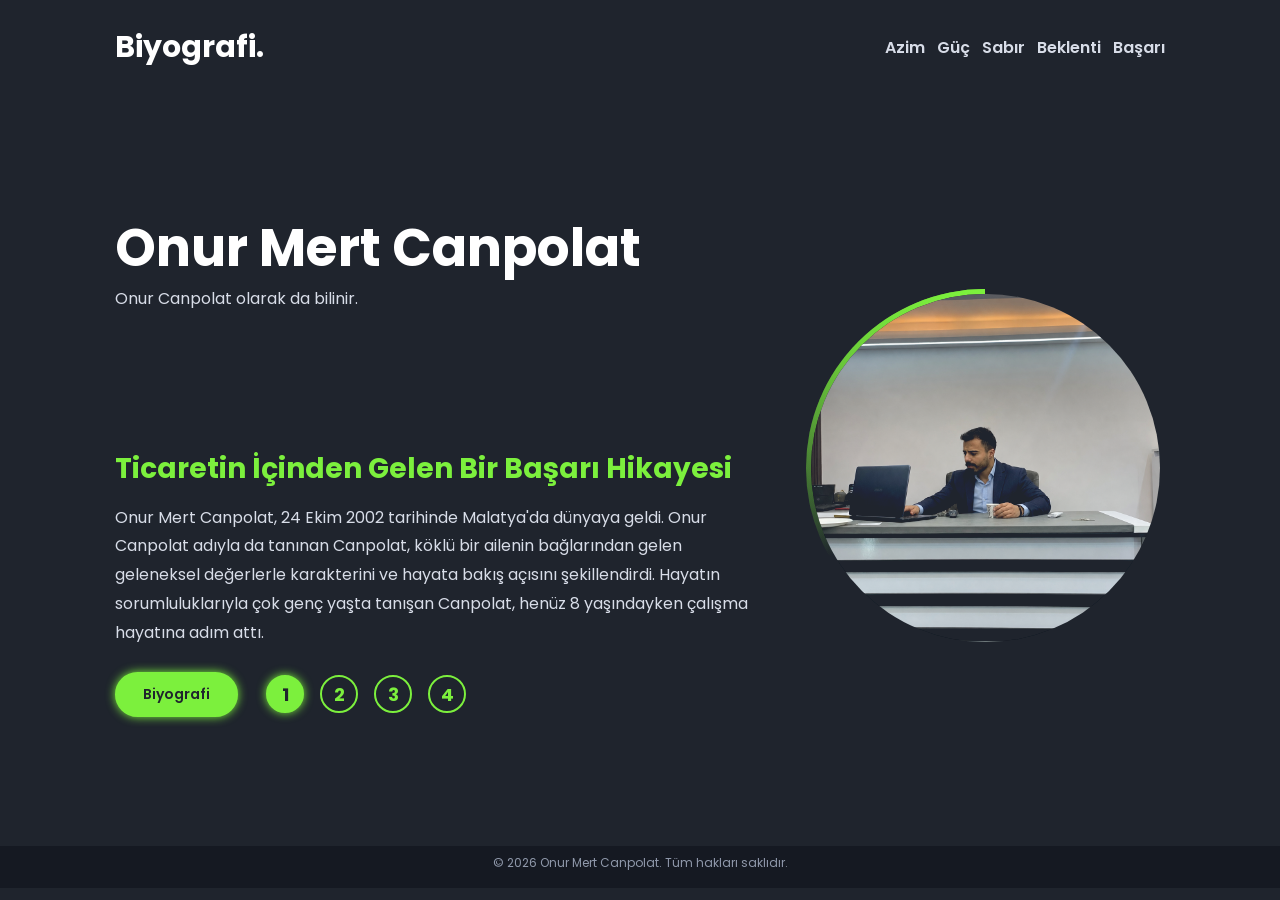
<file: index.html>
<!DOCTYPE html>
<html lang="tr">
<head>
    <meta charset="UTF-8">
    <meta name="viewport" content="width=device-width, initial-scale=1.0">
    <meta name="theme-color" content="#151922">
    <meta name="description" content="Onur Mert Canpolat, Onur Canpolat adıyla da bilinen Malatyalı iş insanı. Canpolat Galeri, ticaret hayatı ve başarı hikayesi.">
    <meta name="keywords" content="Onur Mert Canpolat, Onur Canpolat, Onurmert Canpolat, Onur Canpolat kimdir, Canpolat Galeri, Malatya galeri, Malatya iş insanı, biyografi">
    <meta name="author" content="Onur Mert Canpolat">
    <meta name="robots" content="index, follow">

    <meta property="og:type" content="website">
    <meta property="og:locale" content="tr_TR">
    <meta property="og:title" content="Onur Mert Canpolat | Biyografi">
    <meta property="og:description" content="Onur Mert Canpolat, Onur Canpolat adıyla da bilinen Malatyalı iş insanı. Canpolat Galeri ve başarı hikayesi.">
    <meta property="og:image" content="onur2/4.png">
    <meta property="og:url" content="https://onurcanpolat.wiki/">
    <meta property="og:site_name" content="Onur Mert Canpolat">

    <meta name="twitter:card" content="summary_large_image">
    <meta name="twitter:title" content="Onur Mert Canpolat | Biyografi">
    <meta name="twitter:description" content="Onur Mert Canpolat, Onur Canpolat adıyla da bilinen Malatyalı iş insanı. Canpolat Galeri ve başarı hikayesi.">
    <meta name="twitter:image" content="onur2/4.png">

    <title>Onur Mert Canpolat | Onur Canpolat Biyografi</title>
    <link rel="canonical" href="https://onurcanpolat.wiki/">
    <link rel="stylesheet" href="index.css">
    <link rel="icon" href="favicon.svg" type="image/svg+xml">
    <link rel="manifest" href="site.webmanifest">

    <script type="application/ld+json">
    {
        "@context": "https://schema.org",
        "@graph": [
            {
                "@type": "Person",
                "@id": "https://onurcanpolat.wiki/#person",
                "name": "Onur Mert Canpolat",
                "alternateName": ["Onur Canpolat", "Onurmert Canpolat"],
                "birthDate": "2002-10-24",
                "birthPlace": {
                    "@type": "Place",
                    "name": "Malatya, Türkiye"
                },
                "jobTitle": "İş İnsanı",
                "description": "Malatya'da ticaret hayatı ve Canpolat Galeri ile tanınan genç iş insanı.",
                "image": "https://onurcanpolat.wiki/onur2/4.png",
                "worksFor": {
                    "@id": "https://onurcanpolat.wiki/#business"
                }
            },
            {
                "@type": "AutoDealer",
                "@id": "https://onurcanpolat.wiki/#business",
                "name": "Canpolat Galeri",
                "address": {
                    "@type": "PostalAddress",
                    "addressLocality": "Malatya",
                    "addressCountry": "TR"
                },
                "founder": {
                    "@id": "https://onurcanpolat.wiki/#person"
                }
            }
        ]
    }
    </script>
</head>
<body>
    <nav class="navbar" aria-label="Ana menü">
        <a href="#" class="logo">Biyografi.</a>
        <ul>
            <li><a href="#">Azim</a></li>
            <li><a href="#">Güç</a></li>
            <li><a href="#">Sabır</a></li>
            <li><a href="#">Beklenti</a></li>
            <li><a href="#">Başarı</a></li>
        </ul>
    </nav>

    <div class="bars-animation" aria-hidden="true">
        <div class="bar" style="--i:6;"></div>
        <div class="bar" style="--i:5;"></div>
        <div class="bar" style="--i:4;"></div>
        <div class="bar" style="--i:3;"></div>
        <div class="bar" style="--i:2;"></div>
        <div class="bar" style="--i:1;"></div>
    </div>

    <main>
        <section class="home" aria-labelledby="person-name">
            <div class="home-info">
                <span class="mobile-kicker">Biyografi</span>
                <h1 id="person-name">Onur Mert Canpolat</h1>
                <p class="seo-alias">Onur Canpolat olarak da bilinir.</p>
                <div class="mobile-values" aria-label="Değerler">
                    <span>Azim</span>
                    <span>Güç</span>
                    <span>Sabır</span>
                    <span>Beklenti</span>
                    <span>Başarı</span>
                </div>
                <h2 id="bio-title">Ticaretin İçinden Gelen Bir Başarı Hikayesi</h2>
                <p id="bio-text">Onur Mert Canpolat, 24 Ekim 2002 tarihinde Malatya'da dünyaya geldi. Onur Canpolat adıyla da tanınan Canpolat, köklü bir ailenin bağlarından gelen geleneksel değerlerle karakterini ve hayata bakış açısını şekillendirdi. Hayatın sorumluluklarıyla çok genç yaşta tanışan Canpolat, henüz 8 yaşındayken çalışma hayatına adım attı.</p>
                <div class="btn-sci">
                    <a href="#person-name" class="btn">Biyografi</a>
                    <div class="sci bio-tabs" aria-label="Biyografi bölümleri">
                        <button class="bio-tab active" type="button" data-index="0" aria-label="Birinci biyografi bölümü">1</button>
                        <button class="bio-tab" type="button" data-index="1" aria-label="İkinci biyografi bölümü">2</button>
                        <button class="bio-tab" type="button" data-index="2" aria-label="Üçüncü biyografi bölümü">3</button>
                        <button class="bio-tab" type="button" data-index="3" aria-label="Dördüncü biyografi bölümü">4</button>
                    </div>
                </div>
            </div>

            <div class="home-img" data-active-image="0">
                <div class="img-box">
                    <div class="img-item">
                        <img id="bio-image" src="onur2/1.png" alt="Onur Mert Canpolat portre fotoğrafı">
                    </div>
                </div>
            </div>
        </section>
    </main>

    <footer class="site-footer">
        <p>© 2026 Onur Mert Canpolat. Tüm hakları saklıdır.</p>
    </footer>

    <script>
        const biographies = [
            {
                title: 'Ticaretin İçinden Gelen Bir Başarı Hikayesi',
                text: "Onur Mert Canpolat, 24 Ekim 2002 tarihinde Malatya'da dünyaya geldi. Onur Canpolat adıyla da tanınan Canpolat, köklü bir ailenin bağlarından gelen geleneksel değerlerle karakterini ve hayata bakış açısını şekillendirdi. Hayatın sorumluluklarıyla çok genç yaşta tanışan Canpolat, henüz 8 yaşındayken çalışma hayatına adım attı."
            },
            {
                title: 'Erken Gelen Başarı ve Canpolat Galeri',
                text: "Çocukluk yıllarından itibaren bitmek bilmeyen bir azim ve çalışma disipliniyle hareket eden Onur Mert Canpolat, ticari zekasını genç yaşında kanıtlamayı başardı. Takvimler 2018 yılını gösterdiğinde, henüz 16 yaşındayken ilk iş yeri olan Canpolat Galeri'yi açtı. Bu adım, onun sadece sektöre girişini değil, aynı zamanda Malatya iş dünyasında genç ve dinamik bir aktör olarak parlamasını sağladı."
            },
            {
                title: 'Zorluklar Karşısında Pes Etmeyen Bir Karakter',
                text: "Hayat hikayesi sadece başarılardan ibaret olmayan Canpolat, genç yaşına rağmen karşısına çıkan zorlu dönemleri de büyük bir olgunlukla geride bırakmayı bildi. Yaşadığı talihsiz süreçler, onun hayata ve işine olan bağlılığını koparmaya yetmedi; aksine, karakterini daha da güçlendirdi ve onu daha dirençli bir insan haline getirdi."
            },
            {
                title: 'Bugün ve Gelecek',
                text: "Bugün Onur Mert Canpolat, Malatya'da toplumsal sorumluluğu taşıyan ve genç yaşta çalışarak inşa ettiği ticari itibarını koruyan bir isimdir. Hayatı boyunca çalışmaktan ve üretmekten vazgeçmeyen karakteriyle, zorluklar karşısında nasıl dimdik durulabileceğinin canlı bir örneği olarak iş dünyasındaki yolculuğunu sürdürmektedir."
            }
        ];

        const bioTitle = document.getElementById('bio-title');
        const bioText = document.getElementById('bio-text');
        const bioImage = document.getElementById('bio-image');
        const bioImageBox = document.querySelector('.home-img');
        const bioInfo = document.querySelector('.home-info');
        const bioTabs = document.querySelectorAll('.bio-tab');
        const bioImages = [
            'onur2/1.png',
            'onur2/4.png',
            'onur2/3.jpeg',
            'onur2/2.png'
        ];
        const bioMobileImages = [
            'onur2/1.png',
            'onur2/4.png',
            'onur2/3.jpeg',
            'onur2/2.png'
        ];
        const mobileQuery = window.matchMedia('(max-width: 600px)');
        let switchTimer;
        let imageTimer;

        const getBioImage = (index) => {
            return mobileQuery.matches ? bioMobileImages[index] : bioImages[index];
        };

        bioTabs.forEach((tab) => {
            tab.addEventListener('click', () => {
                if (tab.classList.contains('active')) {
                    return;
                }

                const biography = biographies[tab.dataset.index];

                bioTabs.forEach((item) => item.classList.remove('active'));
                tab.classList.add('active');

                bioInfo.classList.remove('bio-entering');
                bioInfo.classList.add('bio-exiting');
                clearTimeout(switchTimer);

                switchTimer = setTimeout(() => {
                    bioTitle.textContent = biography.title;
                    bioText.textContent = biography.text;
                    bioImage.src = getBioImage(tab.dataset.index);
                    bioImage.alt = `${biography.title} - Onur Mert Canpolat`;
                    bioImageBox.dataset.activeImage = tab.dataset.index;
                    bioImageBox.classList.remove('image-flash');
                    void bioImageBox.offsetWidth;
                    bioImageBox.classList.add('image-flash');
                    bioInfo.classList.remove('bio-exiting');
                    bioInfo.classList.add('bio-entering');

                    clearTimeout(imageTimer);
                    imageTimer = setTimeout(() => {
                        bioImageBox.classList.remove('image-flash');
                    }, 1300);

                    setTimeout(() => {
                        bioInfo.classList.remove('bio-entering');
                    }, 1900);
                }, 420);
            });
        });

        mobileQuery.addEventListener('change', () => {
            const activeTab = document.querySelector('.bio-tab.active');
            bioImage.src = getBioImage(activeTab.dataset.index);
        });
    </script>
</body>
</html>
</file>
<file: index.css>
@import url('https://fonts.googleapis.com/css2?family=Poppins:wght@300;400;500;600;700;800;900&display=swap');

* {
    margin: 0;
    padding: 0;
    box-sizing: border-box;
    font-family: 'Poppins', sans-serif;
}

body {
    background: #151922;
    color: #fff;
    min-height: 100vh;
    overflow-x: hidden;
}

a {
    color: #fff;
    text-decoration: none;
}

.navbar {
    position: fixed;
    left: 0;
    top: 0;
    width: 100%;
    padding: 25px 9%;
    display: flex;
    justify-content: space-between;
    align-items: center;
    z-index: 100;
    visibility: hidden;
    opacity: 0;
    animation: show-content 1.5s linear forwards;
    animation-delay: 1.2s;
}

@keyframes show-content {
    100% {
        visibility: visible;
        opacity: 1;
    }
}

.navbar .logo {
    font-size: 30px;
    font-weight: 700;
}
.navbar ul {
    display: flex;
    align-items: center;
    gap: 12px;
}

.navbar ul li {
    list-style: none;
    margin-left: 0;
}

.navbar ul li a {
    position: relative;
    display: inline-flex;
    align-items: center;
    justify-content: center;
    padding: 6px 0;
    font-size: 16px;
    font-weight: 600;
    color: #d8dde8;
    cursor: pointer;
    overflow: hidden;
    transition: color .3s ease, text-shadow .3s ease, transform .3s ease;
}

.navbar ul li a::before {
    content: '';
    position: absolute;
    left: 0;
    bottom: 0;
    width: 100%;
    height: 2px;
    background: #f6c85f;
    transform: scaleX(0);
    transform-origin: right;
    transition: transform .35s ease;
}

.navbar ul li:hover a {
    color: #f6c85f;
    text-shadow: 0 0 12px rgba(246, 200, 95, .35);
    transform: translateY(-2px);
}

.navbar ul li:hover a::before {
    transform: scaleX(1);
    transform-origin: left;
}

.home {
    position: relative;
    display: flex;
    justify-content: space-between;
    align-items: center;
    min-height: calc(100vh - 54px);
    padding: 90px 9% 0;
    gap: 52px;
    color: #fff;
    visibility: hidden;
    opacity: 0;
    animation: show-content 1.5s linear forwards;
    animation-delay: 1.2s;
    z-index: 1;
}

.home-info {
    max-width: 760px;
    flex: 1 1 64%;
}

.mobile-kicker {
    display: none;
}

.mobile-values {
    display: none;
}

.home-info h1 {
    font-size: 52px;
    line-height: 1.1;
    margin-bottom: 8px;
    transition: opacity .48s ease, transform .48s ease, filter .48s ease;
}

.seo-alias {
    max-width: 760px;
    min-height: 0;
    margin: 0 0 14px;
    color: #aeb7c8;
    font-size: 14px;
    line-height: 1.4;
    transition: opacity .48s ease, transform .48s ease, filter .48s ease;
}

.home-info h2 {
    max-width: 720px;
    font-size: 28px;
    line-height: 1.25;
    margin: 0 0 18px;
    color: #7cf03d;
    transition: opacity .48s ease, transform .48s ease, filter .48s ease, text-shadow .48s ease;
}
.home-info h2 span {
    position: relative;
    display: inline-block;
    color: transparent;
    -webkit-text-stroke: .7px #7cf03d;
     animation: display-text 16s linear infinite;
    animation-delay: calc(-4s * var(--i));
}

@keyframes display-text {
    25%,
    100% {
        display: none;
    }
}

.home-info h2 span::before {
    content: attr(data-text);
    position: absolute;
    left: 0;
    color: #7cf03d;
    width: 0;
    border-right: 2px solid #7cf03d;
    white-space: nowrap;
    overflow: hidden;
    animation: fill-text 4s linear infinite;
}
@keyframes fill-text{
    10%,
    100%{
        width: 0%;
    }
    70%,
    90%{
        width: 100%;
    }
}
.home-info p {
    max-width: 760px;
    min-height: 142px;
    font-size: 16px;
    line-height: 1.8;
    color: #d8dde8;
    margin: 0 0 24px;
    transition: opacity .48s ease, transform .48s ease, filter .48s ease;
}

.home-info.bio-exiting h1,
.home-info.bio-exiting .seo-alias,
.home-info.bio-exiting .mobile-values,
.home-info.bio-exiting h2,
.home-info.bio-exiting p {
    opacity: 0;
    transform: translateX(28px) scale(.985);
    filter: blur(5px);
}

.home-info.bio-entering h1,
.home-info.bio-entering .seo-alias,
.home-info.bio-entering .mobile-values,
.home-info.bio-entering h2,
.home-info.bio-entering p {
    opacity: 0;
}

.home-info.bio-entering h1 {
    animation: bio-name-in .72s ease forwards;
}

.home-info.bio-entering .seo-alias {
    animation: bio-name-in .72s ease .04s forwards;
}

.home-info.bio-entering .mobile-values {
    animation: bio-values-reveal 1.1s cubic-bezier(.25, .8, .2, 1) .08s forwards;
}

.home-info.bio-entering h2 {
    color: transparent;
    background: linear-gradient(90deg, #7cf03d 0 0) no-repeat;
    background-size: 0 100%;
    -webkit-background-clip: text;
    background-clip: text;
    animation: bio-title-fill 1.8s cubic-bezier(.25, .8, .2, 1) forwards;
}

.home-info.bio-entering p {
    animation: bio-text-reveal 1.35s cubic-bezier(.25, .8, .2, 1) .3s forwards;
}

@keyframes bio-name-in {
    0% {
        opacity: 0;
        transform: scale(.97);
        filter: blur(8px);
    }

    100% {
        opacity: 1;
        transform: scale(1);
        filter: blur(0);
    }
}

@keyframes bio-title-fill {
    0% {
        opacity: 0;
        transform: translateX(0);
        filter: blur(2px);
        background-size: 0 100%;
    }

    20% {
        opacity: 1;
    }

    100% {
        opacity: 1;
        transform: translateX(0);
        filter: blur(0);
        background-size: 100% 100%;
    }
}

@keyframes bio-values-reveal {
    0% {
        opacity: 0;
        filter: blur(2px);
        clip-path: inset(0 100% 0 0);
    }

    18% {
        opacity: 1;
    }

    100% {
        opacity: 1;
        filter: blur(0);
        clip-path: inset(0 0 0 0);
    }
}

@keyframes bio-text-reveal {
    0% {
        opacity: 0;
        transform: translateX(0);
        filter: blur(3px);
        clip-path: inset(0 100% 0 0);
    }

    18% {
        opacity: 1;
    }

    100% {
        opacity: 1;
        filter: blur(0);
        clip-path: inset(0 0 0 0);
    }
}

.home-info .btn-sci {
    display: flex;
    align-items: center;
}

.btn {
    display: inline-block;
    padding: 10px 26px;
    background: #7cf03d;
    border: 2px solid #7cf03d;
    border-radius: 40px;
    box-shadow: 0 0 10px #7cf03d;
    font-size: 14px;
    color: #1f242d;
    font-weight: 600;
    transition: .5s;
}

.btn:hover {
    background: transparent;
    color: #7cf03d;
    box-shadow: none;
}
.home-info .btn-sci .sci {
    margin-left: 20px;
}

.home-info .btn-sci .sci a,
.home-info .btn-sci .sci button {
    display: inline-flex;
    align-items: center;
    justify-content: center;
    width: 38px;
    height: 38px;
    padding: 8px;
    border: 2px solid #7cf03d;
    border-radius: 50%;
    font-size: 18px;
    color: #7cf03d;
    margin: 0 8px;
    transition: .5s;
    cursor: pointer;
}

.home-info .btn-sci .sci button {
    background: transparent;
    font-weight: 700;
    font-family: inherit;
}

.home-info .btn-sci .sci a:hover,
.home-info .btn-sci .sci button:hover {
    background: #4f8cff;
    border-color: #4f8cff;
    color: #fff;
    box-shadow: 0 0 10px rgba(79, 140, 255, .65);
}

.home-info .btn-sci .sci button.active {
    background: #7cf03d;
    border-color: #7cf03d;
    color: #1f242d;
    box-shadow: 0 0 10px #7cf03d;
}

.bio-tabs {
    display: flex;
    align-items: center;
}

.home-img .img-box {
    position: relative;
    width: 28vw;
    height: 28vw;
    max-width: 380px;
    max-height: 380px;
    min-width: 260px;
    min-height: 260px;
    border-radius: 50%;
    padding: 5px;
    display: flex;
    justify-content: center;
    align-items: center;
}

.home-img .img-box::before,
.home-img .img-box::after {
    content: '';
    position: absolute;
    width: 100%;
    height: 100%;
    background: conic-gradient(transparent, transparent,
    transparent, #7cf03d);
    border-radius: 50%;
    transform: rotate(0deg);
    animation: rotate-border 10s linear infinite;
}
.home-img .img-box::before{
    animation-delay: -5s;
}
@keyframes rotate-border{
    100%{
        transform: rotate(360deg);
    }
}
.home-img .img-box .img-item {
    position: relative;
    width: 100%;
    height: 100%;
    background: #1f242d;
    border-radius: 50%;
    display: flex;
    justify-content: center;
    z-index: 1;
    overflow: hidden;
}

.home-img .img-box .img-item img {
    position: absolute;
    inset: 0;
    display: block;
    width: 100%;
    height: 100%;
    object-fit: cover;
    object-position: center;
    mix-blend-mode: lighten;
    transition: opacity .55s ease;
}

.home-img[data-active-image="1"] .img-box .img-item img {
    object-position: center 16%;
}

.home-img.image-flash .img-box .img-item img {
    animation: image-soft-in 1.25s cubic-bezier(.22, .75, .22, 1) forwards;
}

.home-img.image-flash .img-box::before,
.home-img.image-flash .img-box::after {
    animation: rotate-border 10s linear infinite, ring-soft-pulse 1.25s ease;
}

@keyframes image-soft-in {
    0% {
        opacity: 0;
    }

    45% {
        opacity: .72;
    }

    100% {
        opacity: 1;
    }
}

@keyframes ring-soft-pulse {
    0%,
    100% {
        filter: drop-shadow(0 0 0 rgba(124, 240, 61, 0));
    }

    50% {
        filter: drop-shadow(0 0 10px rgba(124, 240, 61, .55));
    }
}
.bars-animation {
    position: fixed;
    top: 0;
    left: 0;
    width: 100%;
    height: 100%;
    display: flex;
    z-index: 0;
    pointer-events: none;
}

.bars-animation .bar {
    width: 100%;
    height: 100%;
    background: #1f242d;
    transform: translateY(-100%);
    animation: show-bars .5s ease-in-out forwards;
    animation-delay: calc(.1s * var(--i));
}

@keyframes show-bars {
    100% {
        transform: translateY(0%);
    }
}

.site-footer {
    position: relative;
    z-index: 2;
    padding: 8px 9% 16px;
    background: #151922;
    color: #8f98aa;
    font-size: 12px;
    text-align: center;
}

@media (max-width: 900px) {
    .navbar {
        display: none;
    }

    .home {
        display: grid;
        grid-template-columns: minmax(0, 1fr) 148px;
        grid-template-areas:
            "name name"
            "alias alias"
            "values values"
            "title image"
            "text image"
            "actions actions";
        justify-items: center;
        justify-content: center;
        align-content: center;
        height: 100vh;
        min-height: 100vh;
        padding: 18px 16px;
        text-align: left;
        column-gap: 14px;
        row-gap: 10px;
        overflow: hidden;
    }

    .home-info {
        max-width: 100%;
        display: contents;
    }

    .mobile-kicker {
        display: none;
    }

    .home-info h1 {
        grid-area: name;
        margin: 0 0 4px;
        width: 100%;
        font-size: 30px;
        line-height: 1.08;
        text-align: center;
    }

    .seo-alias {
        grid-area: alias;
        width: 100%;
        margin: -2px 0 0;
        color: #9ca6b8;
        font-size: 12px;
        line-height: 1.25;
        text-align: center;
    }

    .mobile-values {
        grid-area: values;
        display: flex;
        justify-content: center;
        flex-wrap: wrap;
        gap: 8px 14px;
        width: 100%;
        color: #f6c85f;
        font-size: 13px;
        font-weight: 700;
        line-height: 1.2;
    }

    .home-img {
        grid-area: image;
        align-self: center;
        display: flex;
        justify-content: center;
        width: 100%;
    }

    .home-info h2 {
        grid-area: title;
        width: 100%;
        max-width: none;
        margin: 0;
        font-size: 17px;
        line-height: 1.18;
        text-align: left;
    }

    .home-info p {
        grid-area: text;
        min-height: 0;
        width: 100%;
        max-width: none;
        margin: 0;
        font-size: 12px;
        line-height: 1.48;
        text-align: left;
        text-align-last: left;
    }

    .home-info .btn-sci {
        grid-area: actions;
        justify-content: center;
        flex-wrap: wrap;
        gap: 8px;
        width: 100%;
        margin-top: 4px;
    }

    .home-info .btn-sci .sci {
        margin-left: 0;
    }

    .btn {
        padding: 8px 20px;
        font-size: 12px;
    }

    .home-info .btn-sci .sci a,
    .home-info .btn-sci .sci button {
        width: 32px;
        height: 32px;
        font-size: 15px;
        margin: 0 4px;
    }

    .home-img .img-box {
        width: 148px;
        height: 190px;
        min-width: 0;
        min-height: 0;
        max-width: 148px;
        max-height: none;
        padding: 0;
        border-radius: 10px;
        overflow: hidden;
        box-shadow: 0 10px 24px rgba(0, 0, 0, .25);
    }

    .home-img .img-box::before,
    .home-img .img-box::after {
        display: none;
    }

    .home-img .img-box .img-item {
        border-radius: 10px;
    }

    .home-img .img-box .img-item img {
        mix-blend-mode: normal;
    }

    .home-img[data-active-image="1"] .img-box .img-item {
        background: #121721;
    }

    .home-img[data-active-image="1"] .img-box .img-item img {
        object-fit: cover;
        object-position: center 20%;
    }
}

@media (max-width: 600px) {
    .navbar {
        position: absolute;
        flex-direction: column;
        gap: 18px;
    }

    .navbar ul {
        flex-wrap: wrap;
        justify-content: center;
        gap: 14px;
    }

    .navbar ul li {
        margin-left: 0;
    }

    .home {
        grid-template-columns: 1fr;
        grid-template-areas:
            "name"
            "alias"
            "values"
            "image"
            "title"
            "text"
            "actions";
        align-content: stretch;
        row-gap: 12px;
        padding: 18px 18px 14px;
        overflow: hidden;
    }

    .home-info h1 {
        margin: 0;
        font-size: 34px;
        line-height: 1.08;
    }

    .seo-alias {
        margin: -4px 0 0;
        font-size: 12px;
    }

    .mobile-values {
        margin: -2px 0 2px;
        gap: 6px 12px;
        font-size: 13px;
        text-align: center;
    }

    .home-info h2 {
        max-width: 100%;
        font-size: 22px;
        line-height: 1.2;
        text-align: center;
    }

    .home-info p {
        max-width: 100%;
        font-size: 15px;
        line-height: 1.58;
        text-align: justify;
        text-align-last: left;
        hyphens: auto;
        overflow-wrap: break-word;
    }

    .home-img .img-box {
        width: 100%;
        height: 250px;
        min-width: 0;
        min-height: 0;
        max-width: 360px;
        max-height: none;
        justify-self: center;
    }

    .home-info .btn-sci {
        align-self: end;
        margin-top: auto;
        gap: 10px;
    }

    .btn {
        padding: 9px 22px;
        font-size: 13px;
    }

    .home-info .btn-sci .sci a,
    .home-info .btn-sci .sci button {
        width: 34px;
        height: 34px;
        font-size: 16px;
    }

    .home-img[data-active-image="1"] .img-box {
        width: min(78vw, 260px);
        max-width: 260px;
        height: 285px;
    }

    .home-img[data-active-image="1"] .img-box .img-item img {
        width: 100%;
        height: 100%;
        object-fit: cover !important;
        object-position: center 18% !important;
    }

    .site-footer {
        display: none;
    }
}
</file>
